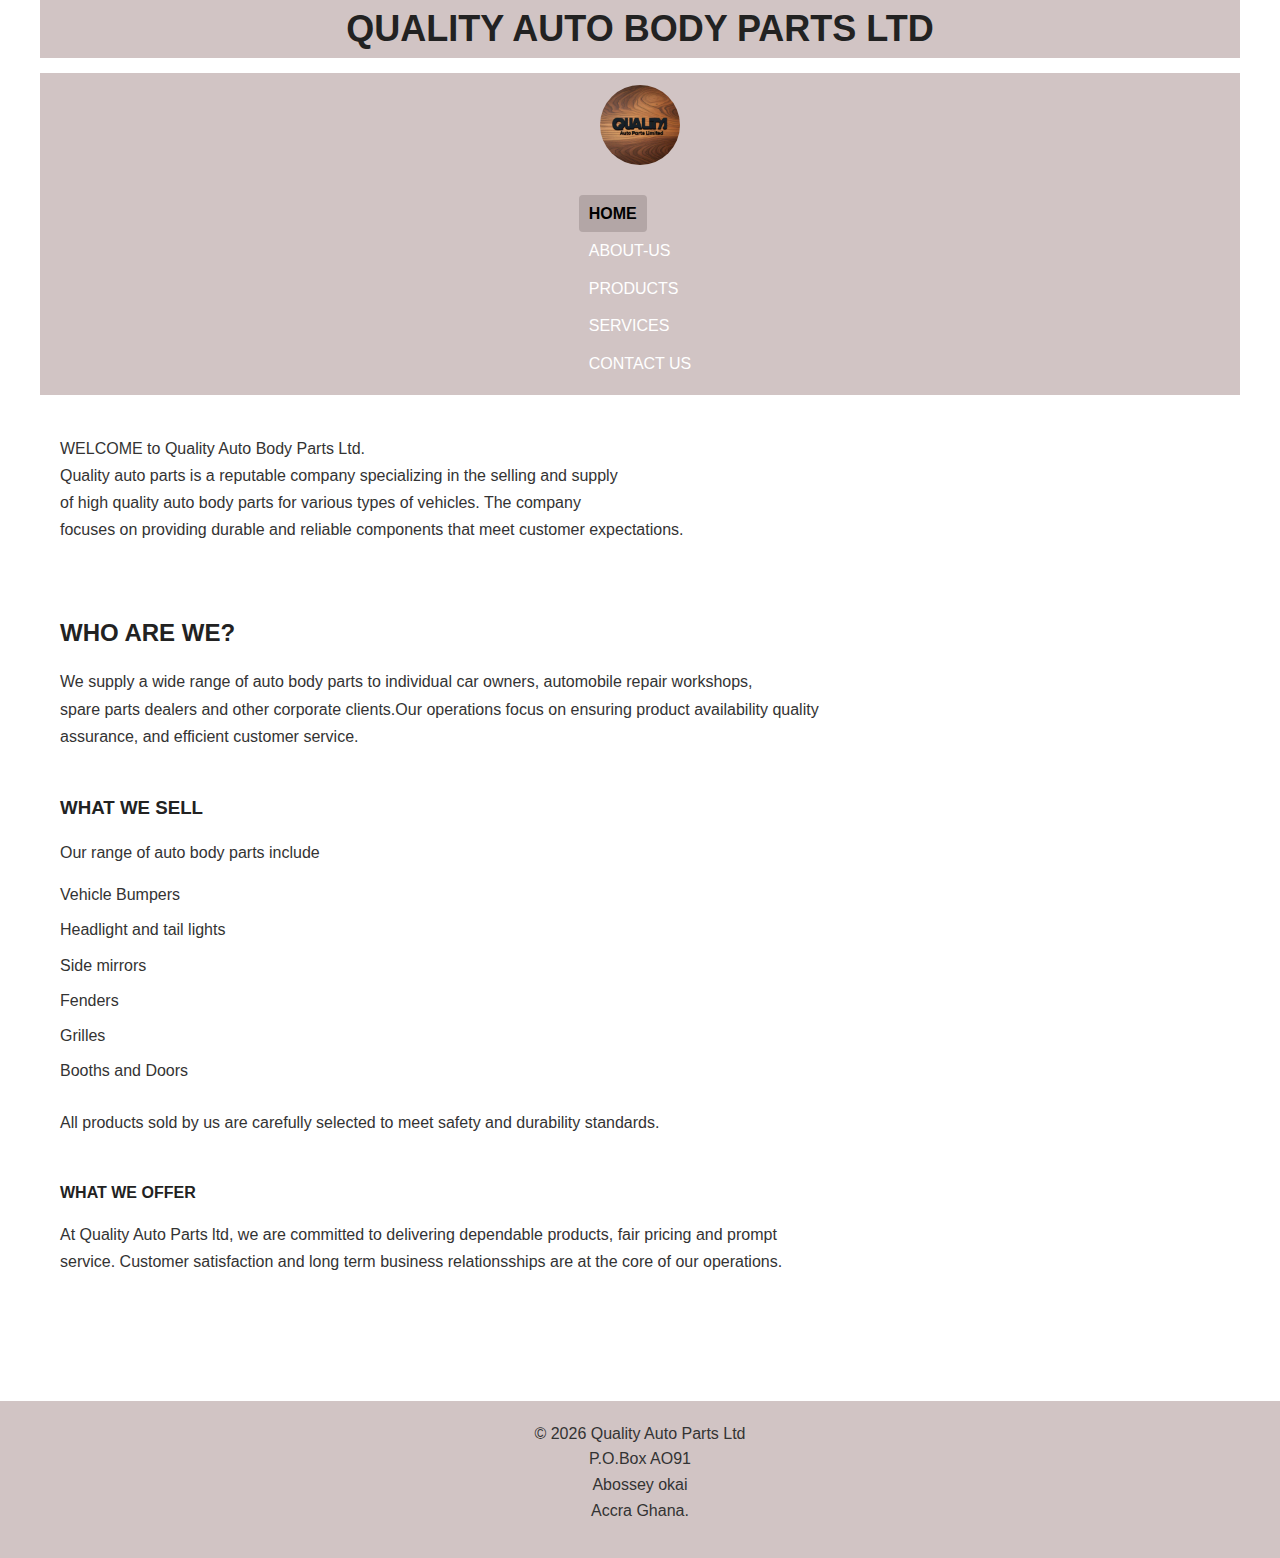
<file: index.html>
<!DOCTYPE html>
<html>
<head>
    <meta charset="UTF-8" />
    <title>Quality Auto Parts</title>
    <link rel="stylesheet" href="web.css">
</head>
<body>
    
  <div class="title">
    <h1><center>QUALITY AUTO BODY PARTS LTD</center></h1>
  </div>

 
    <nav>
        <img src="IMAGES/business logo.jpg" alt="company logo" class="logo">
      <ul>
         <li><a href="index.html" class="active">HOME</a></li> 
         <li><a href="About us.html">ABOUT-US</a></li> 
          <li><a href="products.html">PRODUCTS</a></li>
         <li><a href="sevices.html">SERVICES</a></li>
         <li><a href="contact.html">CONTACT US</a></li>
      </ul>
    </nav>

 <div class="box">
    <p>WELCOME to Quality Auto Body Parts Ltd.
     <br>Quality auto parts is a reputable company specializing in the selling and supply 
     <br> of high quality auto body parts for various types of vehicles. The company
     <br> focuses on providing durable and reliable components that meet customer expectations. 
   </p> 
 
    <br>
    <br>

    <h2><b><a href="About us.html">WHO ARE WE?</a></b></h2>
   <p>We supply a wide range of auto body parts to individual car owners, automobile repair workshops, 
     <br>spare parts dealers and other corporate clients.Our operations focus on ensuring product availability
     quality assurance, and efficient customer service.
   </p>

    <br>
 

   <h3><b><a href="products.html">WHAT WE SELL</a></b></h3>
   <p>Our range of auto body parts include
     <ul>
         <li>Vehicle Bumpers</li>
         <li>Headlight and tail lights</li>
         <li>Side mirrors</li>
         <li>Fenders</li>
         <li>Grilles</li>
         <LI>Booths and Doors</LI>
     </ul>
     
     All products sold by us are carefully selected to meet safety and durability standards.
   </p>
   <br>

   <h4><b><a href="sevices.html">WHAT WE OFFER</a></b></h4>
   <p>
    At Quality Auto Parts ltd, we are committed to delivering dependable products, fair pricing and prompt 
    <br>service. Customer satisfaction and long term business relationsships are at the core of our operations.
   </p>

 </div>

   
 

 <br>
  <footer>
     <p>&copy; 2026 Quality Auto Parts Ltd<br>
     P.O.Box AO91<br>
     Abossey okai<br>
     Accra Ghana.</p>
  </footer>
</body>
</html>
</file>
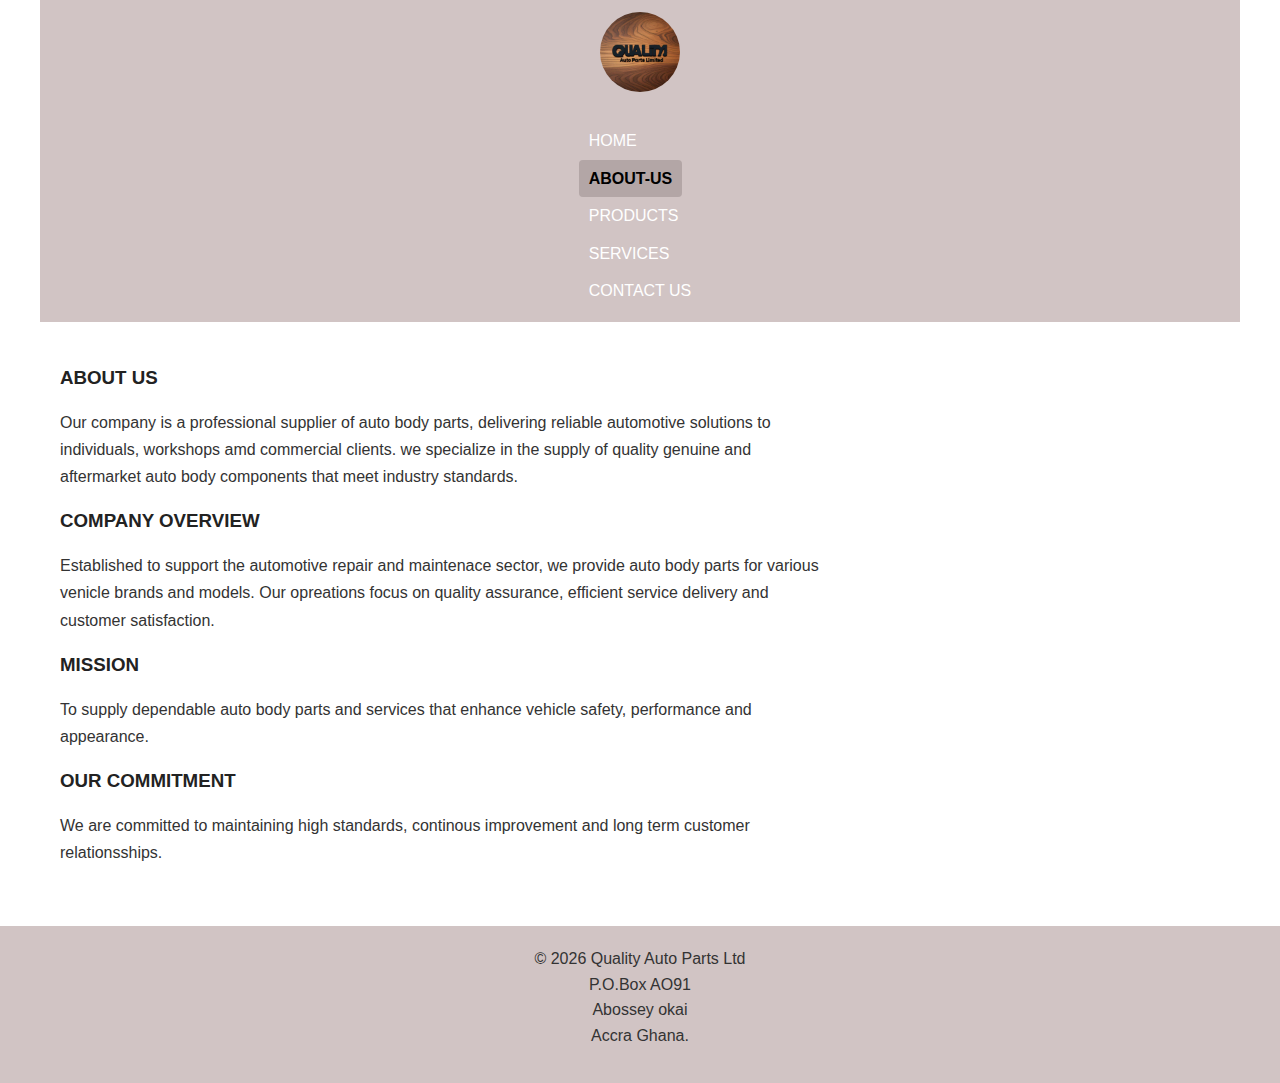
<file: About us.html>
<!DOCTYPE html>
<html>
<head>
    <meta charset="UTF-8" />
    <title>title</title>
    <link rel="stylesheet" href="web.css">
</head>
<body>
    <nav>
        <img src="IMAGES/business logo.jpg" alt="company logo" class="logo">
      <ul>
         <li><a href="index.html">HOME</a></li> 
         <li><a href="About us.html"class="active">ABOUT-US</a></li> 
          <li><a href="products.html">PRODUCTS</a></li>
         <li><a href="sevices.html">SERVICES</a></li>
         <li><a href="contact.html">CONTACT US</a></li>
      </ul>
    </nav>


  <div class="box">
    <h3><b>ABOUT US</b></h3>
    <p>
        Our company is a professional supplier of auto body parts, delivering reliable automotive
        solutions to individuals, workshops amd commercial clients. we specialize in the supply of 
        quality genuine and aftermarket auto body components that meet industry standards.
    </p>

    <h3><b>COMPANY OVERVIEW</b></h3>
    <p>
        Established to support the automotive repair and maintenace sector, we provide auto body parts 
        for various venicle brands and models. Our opreations focus on quality assurance, efficient service 
        delivery and customer satisfaction. 
    </p>

    <h3><b>MISSION</b></h3>
    <P>
        To supply dependable auto body parts and services that enhance vehicle safety, performance and
         appearance.
    </P>

    <h3><b>OUR COMMITMENT</b></h3>
    <P>
        We are committed to maintaining high standards, continous improvement and long term customer 
        relationsships.
    </P>

  </div>

   <footer>
     <p>&copy; 2026 Quality Auto Parts Ltd<br>
     P.O.Box AO91<br>
     Abossey okai<br>
     Accra Ghana.</p>
  </footer>
</body>
</html>
</file>
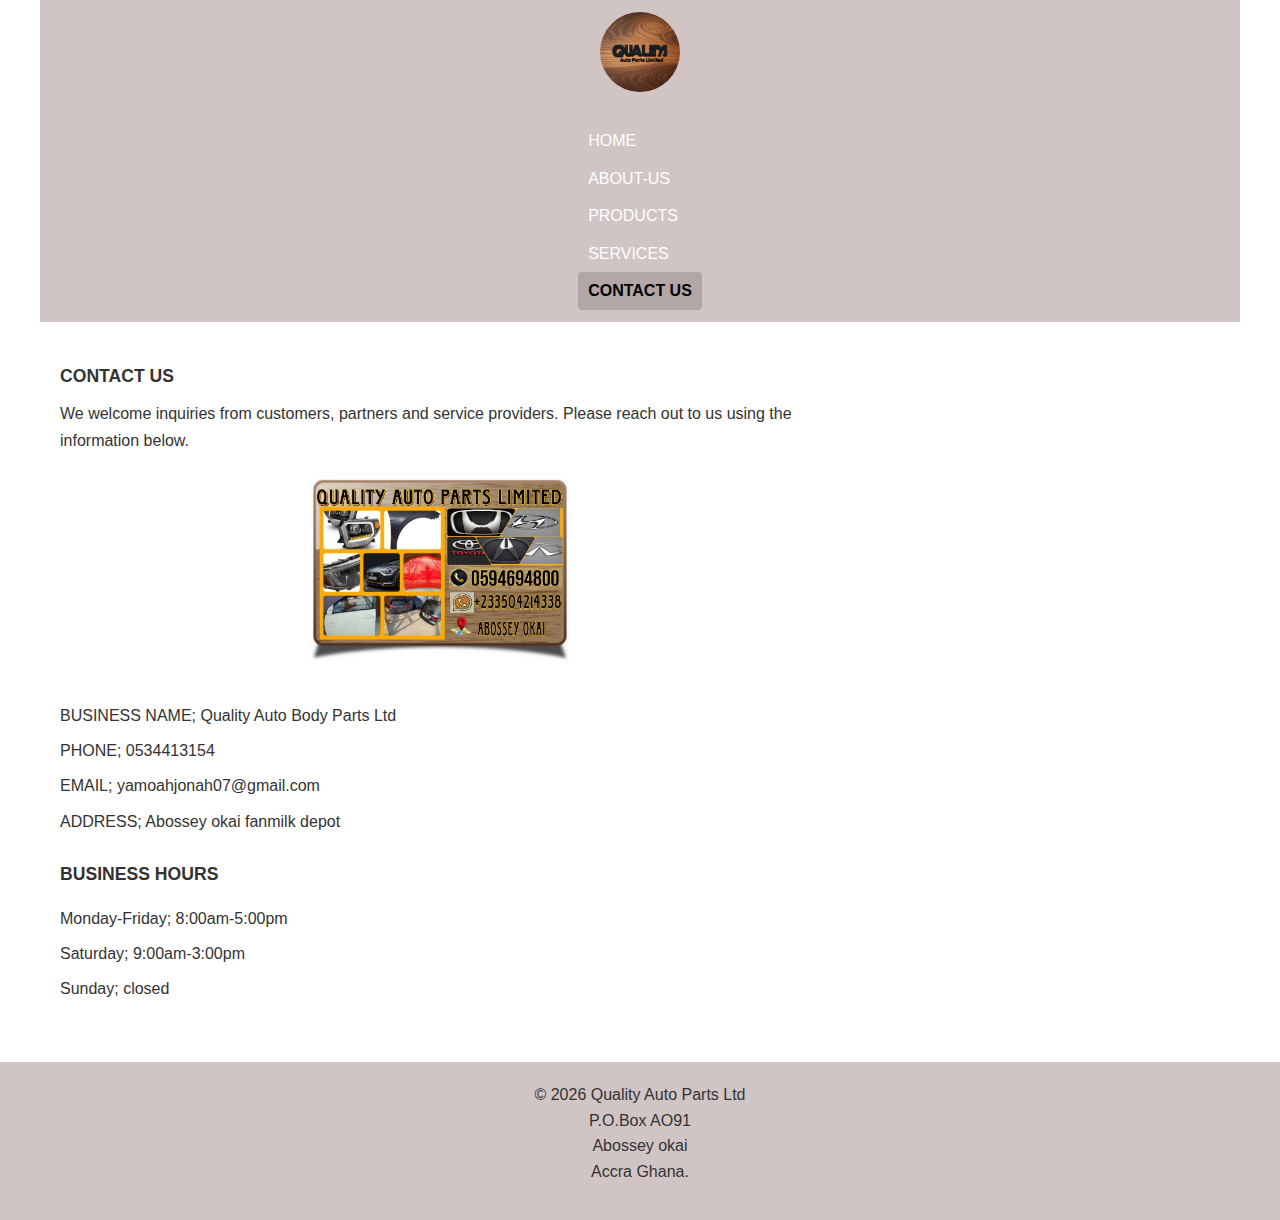
<file: contact.html>
<!DOCTYPE html>
<html>
<head>
    <meta charset="UTF-8" />
    <title>title</title>
    <link rel="stylesheet" href="web.css">
</head>
<body>
    
    <nav>
        <img src="IMAGES/business logo.jpg" alt="company logo" class="logo">
      <ul>
         <li><a href="home.html">HOME</a></li> 
         <li><a href="About us.html">ABOUT-US</a></li> 
          <li><a href="products.html">PRODUCTS</a></li>
         <li><a href="sevices.html">SERVICES</a></li>
         <li><a href="contact.html"class="active">CONTACT US</a></li>
      </ul>
    </nav>


   <div class="box">
     <p>
        <b>
            CONTACT US
        </b>
        We welcome inquiries from customers, partners and service providers. Please reach out to us using the 
        information below.
     </p>

     <img src="IMAGES/business card.jpg" alt="business card">

      <ul>
         <li>BUSINESS NAME; Quality Auto Body Parts Ltd</li>
         <li>PHONE; 0534413154</li>
         <li>EMAIL; yamoahjonah07@gmail.com</li>
         <li>ADDRESS; Abossey okai fanmilk depot</li>
      </ul>

      <p><b>BUSINESS HOURS</b></p>
      <ul>
         <li>Monday-Friday; 8:00am-5:00pm</li>
         <li>Saturday; 9:00am-3:00pm</li>
         <li>Sunday; closed</li>
      </ul>
   </div>

   <footer>
     <p>&copy; 2026 Quality Auto Parts Ltd<br>
     P.O.Box AO91<br>
     Abossey okai<br>
     Accra Ghana.</p>
  </footer>


</body>
</html>
</file>
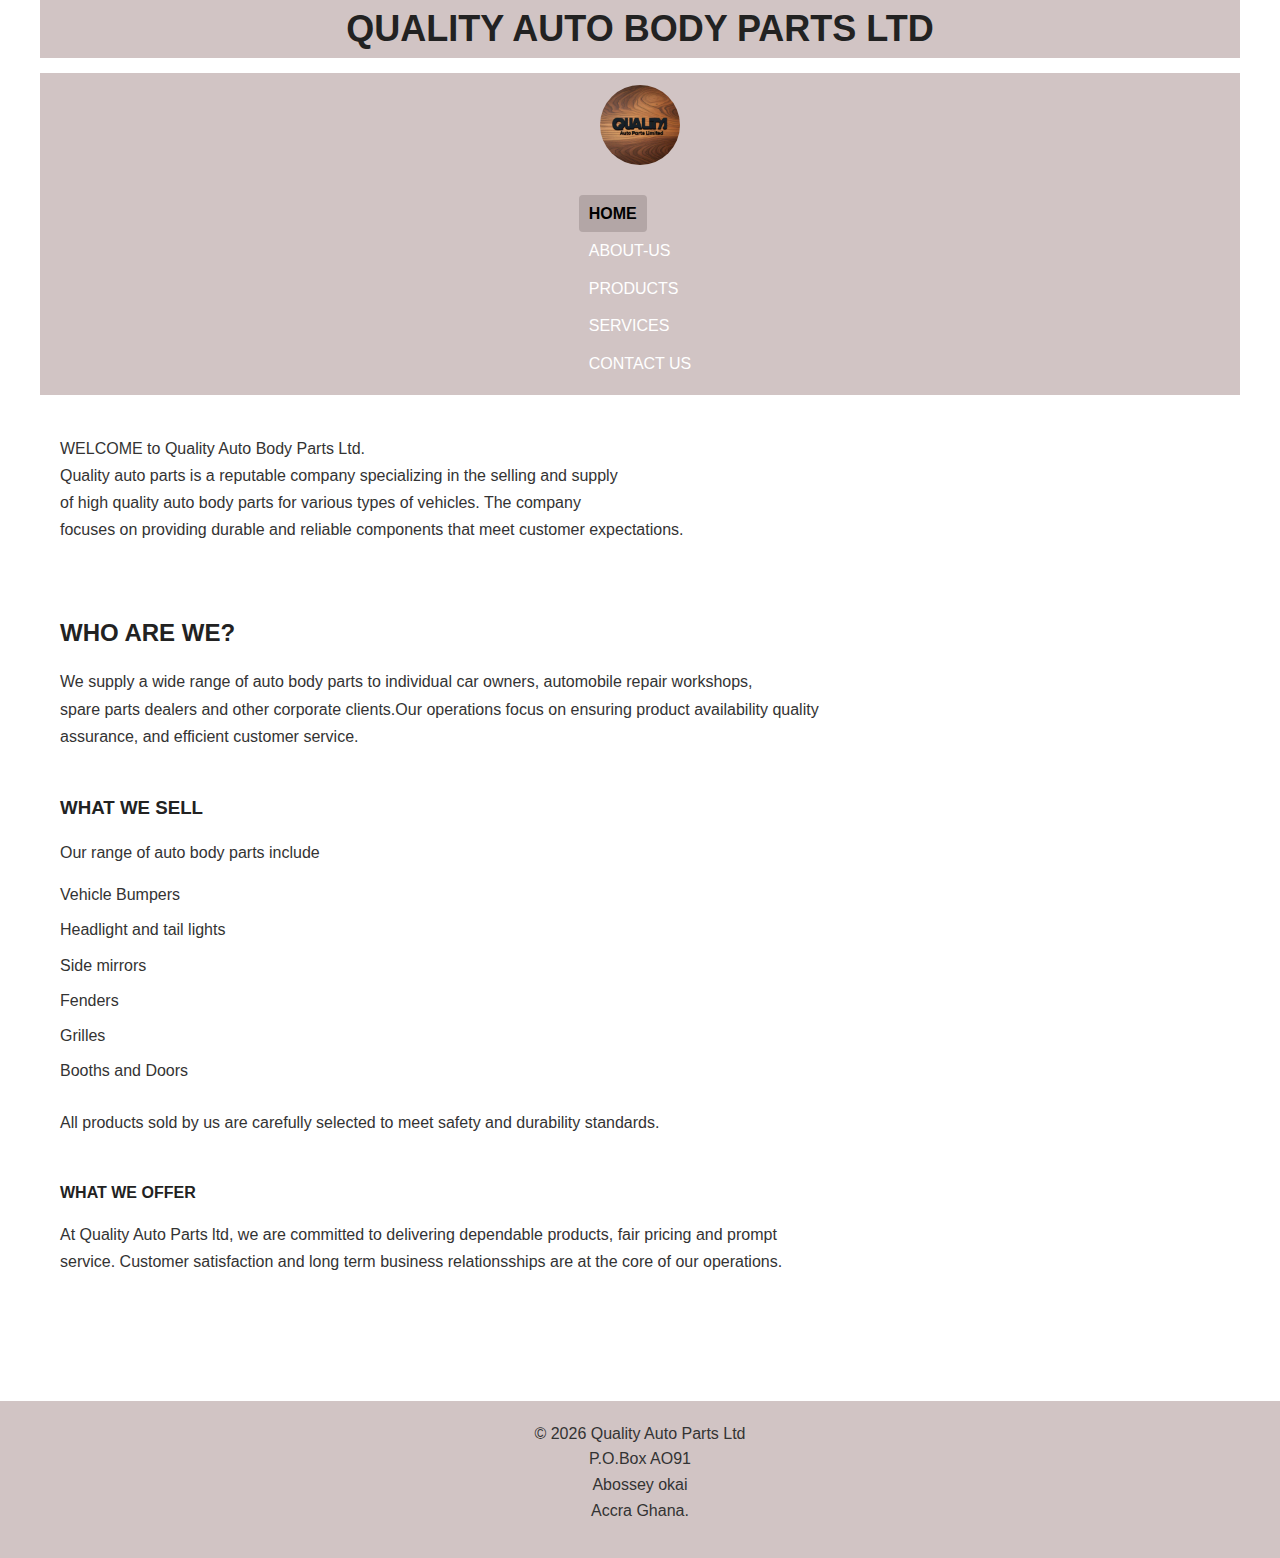
<file: home.html>
<!DOCTYPE html>
<html>
<head>
    <meta charset="UTF-8" />
    <title>Quality Auto Parts</title>
    <link rel="stylesheet" href="web.css">
</head>
<body>
    
  <div class="title">
    <h1><center>QUALITY AUTO BODY PARTS LTD</center></h1>
  </div>

 
    <nav>
        <img src="IMAGES/business logo.jpg" alt="company logo" class="logo">
      <ul>
         <li><a href="home.html" class="active">HOME</a></li> 
         <li><a href="About us.html">ABOUT-US</a></li> 
          <li><a href="products.html">PRODUCTS</a></li>
         <li><a href="sevices.html">SERVICES</a></li>
         <li><a href="contact.html">CONTACT US</a></li>
      </ul>
    </nav>

 <div class="box">
    <p>WELCOME to Quality Auto Body Parts Ltd.
     <br>Quality auto parts is a reputable company specializing in the selling and supply 
     <br> of high quality auto body parts for various types of vehicles. The company
     <br> focuses on providing durable and reliable components that meet customer expectations. 
   </p> 
 
    <br>
    <br>

    <h2><b><a href="About us.html">WHO ARE WE?</a></b></h2>
   <p>We supply a wide range of auto body parts to individual car owners, automobile repair workshops, 
     <br>spare parts dealers and other corporate clients.Our operations focus on ensuring product availability
     quality assurance, and efficient customer service.
   </p>

    <br>
 

   <h3><b><a href="products.html">WHAT WE SELL</a></b></h3>
   <p>Our range of auto body parts include
     <ul>
         <li>Vehicle Bumpers</li>
         <li>Headlight and tail lights</li>
         <li>Side mirrors</li>
         <li>Fenders</li>
         <li>Grilles</li>
         <LI>Booths and Doors</LI>
     </ul>
     
     All products sold by us are carefully selected to meet safety and durability standards.
   </p>
   <br>

   <h4><b><a href="sevices.html">WHAT WE OFFER</a></b></h4>
   <p>
    At Quality Auto Parts ltd, we are committed to delivering dependable products, fair pricing and prompt 
    <br>service. Customer satisfaction and long term business relationsships are at the core of our operations.
   </p>

 </div>

   
 

 <br>
  <footer>
     <p>&copy; 2026 Quality Auto Parts Ltd<br>
     P.O.Box AO91<br>
     Abossey okai<br>
     Accra Ghana.</p>
  </footer>
</body>
</html>
</file>
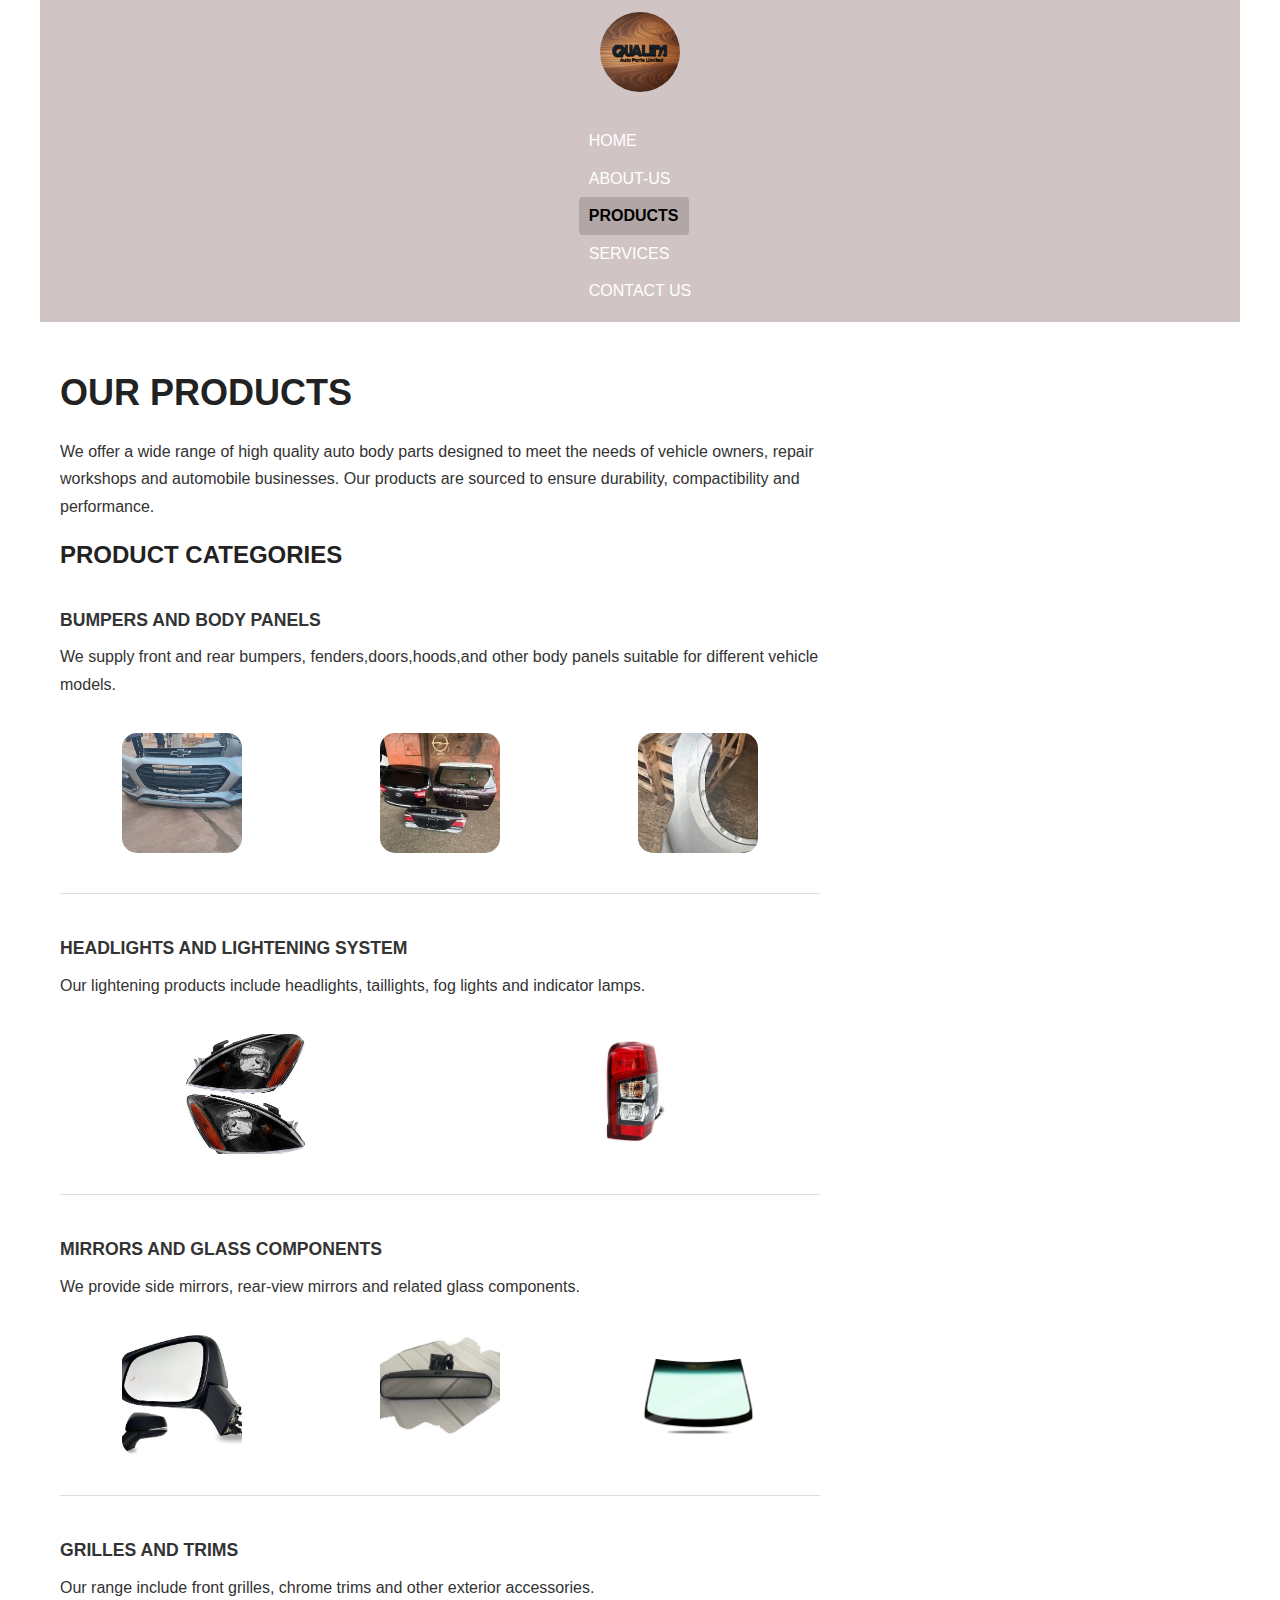
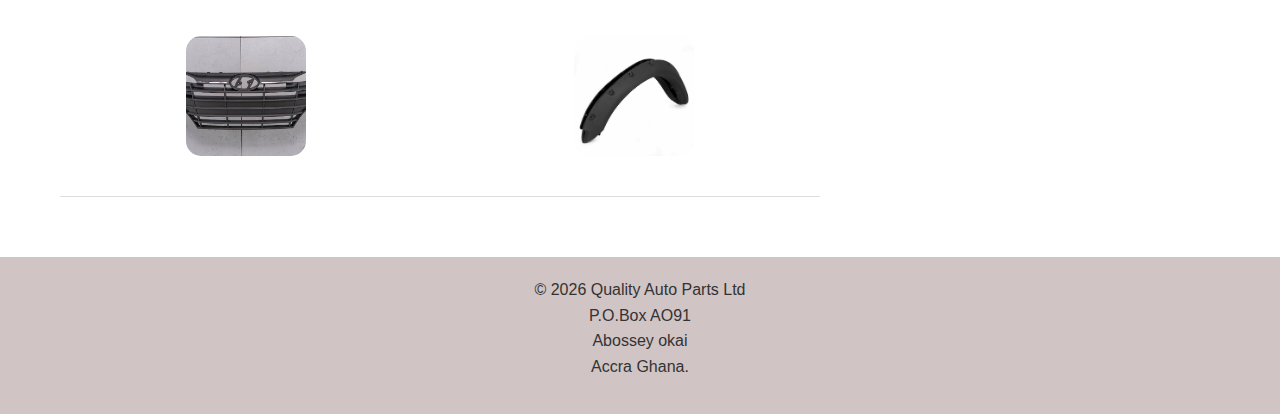
<file: products.html>
<!DOCTYPE html>
<html>
<head>
    <meta charset="UTF-8" />
    <title>title</title>
    <link rel="stylesheet" href="web.css">
</head>
<body>
    <nav>
        <img src="IMAGES/business logo.jpg" alt="company logo" class="logo">
      <ul>
         <li><a href="index.html">HOME</a></li> 
         <li><a href="About us.html">ABOUT-US</a></li> 
          <li><a href="products.html"class="active">PRODUCTS</a></li>
         <li><a href="sevices.html">SERVICES</a></li>
         <li><a href="contact.html">CONTACT US</a></li>
      </ul>
    </nav>


 <div class="box">
    <h1><b>OUR PRODUCTS</b></h1>
    <P>
        We offer a wide range of high quality auto body parts designed to meet the needs of vehicle owners, repair 
        workshops and automobile businesses. Our products are sourced to ensure durability, compactibility and 
        performance.
    </P>

    <h2>
        <b>
            PRODUCT CATEGORIES
        </b>
    </h2>

    <div class="products">

      <div class="product-description">
          <p>
         <b>BUMPERS AND BODY PANELS</b>
         We supply front and rear bumpers, fenders,doors,hoods,and other body panels suitable for different vehicle 
         models.
         </p>

           <div class="product-image">
             <img src="IMAGES/f2.jpg" alt="bumper img">
             <img src="IMAGES/booth.jpg" alt="booth img">
             <img src="IMAGES/fender.jpg" alt="fender img">
           </div>
       </div>
   


        <div class="product-description">
            <p>
               <b>HEADLIGHTS AND LIGHTENING SYSTEM</b>
             Our lightening products include headlights, taillights, fog lights and indicator
            lamps.
           </p>
          
          <div class="product-image">
             <img src="IMAGES/headlight.jpeg" alt="headlight img">
             <img src="IMAGES/tailight.jpeg" alt="tail-light img">
          </div>
        </div>



      <div class="product-description">
          <p>
             <b>MIRRORS AND GLASS COMPONENTS</b>
             We provide side mirrors, rear-view mirrors and related glass components.
          </p>

          <div class="product-image">
             <img src="IMAGES/side mirror.jpeg" alt="side mirror img">
              <img src="IMAGES/rear-view mirror.jpeg" alt="rear view mirror img">
             <img src="IMAGES/windscreen.jpeg" alt="windscreen img">
          </div>
      </div>



      <div class="product-description">
            <p>
              <b>GRILLES AND TRIMS</b>
              Our range include front grilles, chrome trims and other exterior accessories. 
           </p>

           <div class="product-image">
             <img src="IMAGES/grille.jpeg" alt="front grille img">
             <img src="IMAGES/mouldings.jpeg" alt="moulding img">
           </div>
      </div>

    </div>

 </div>

   <footer>
     <p>&copy; 2026 Quality Auto Parts Ltd<br>
     P.O.Box AO91<br>
     Abossey okai<br>
     Accra Ghana.</p>
  </footer>

</body>
</html>
</file>
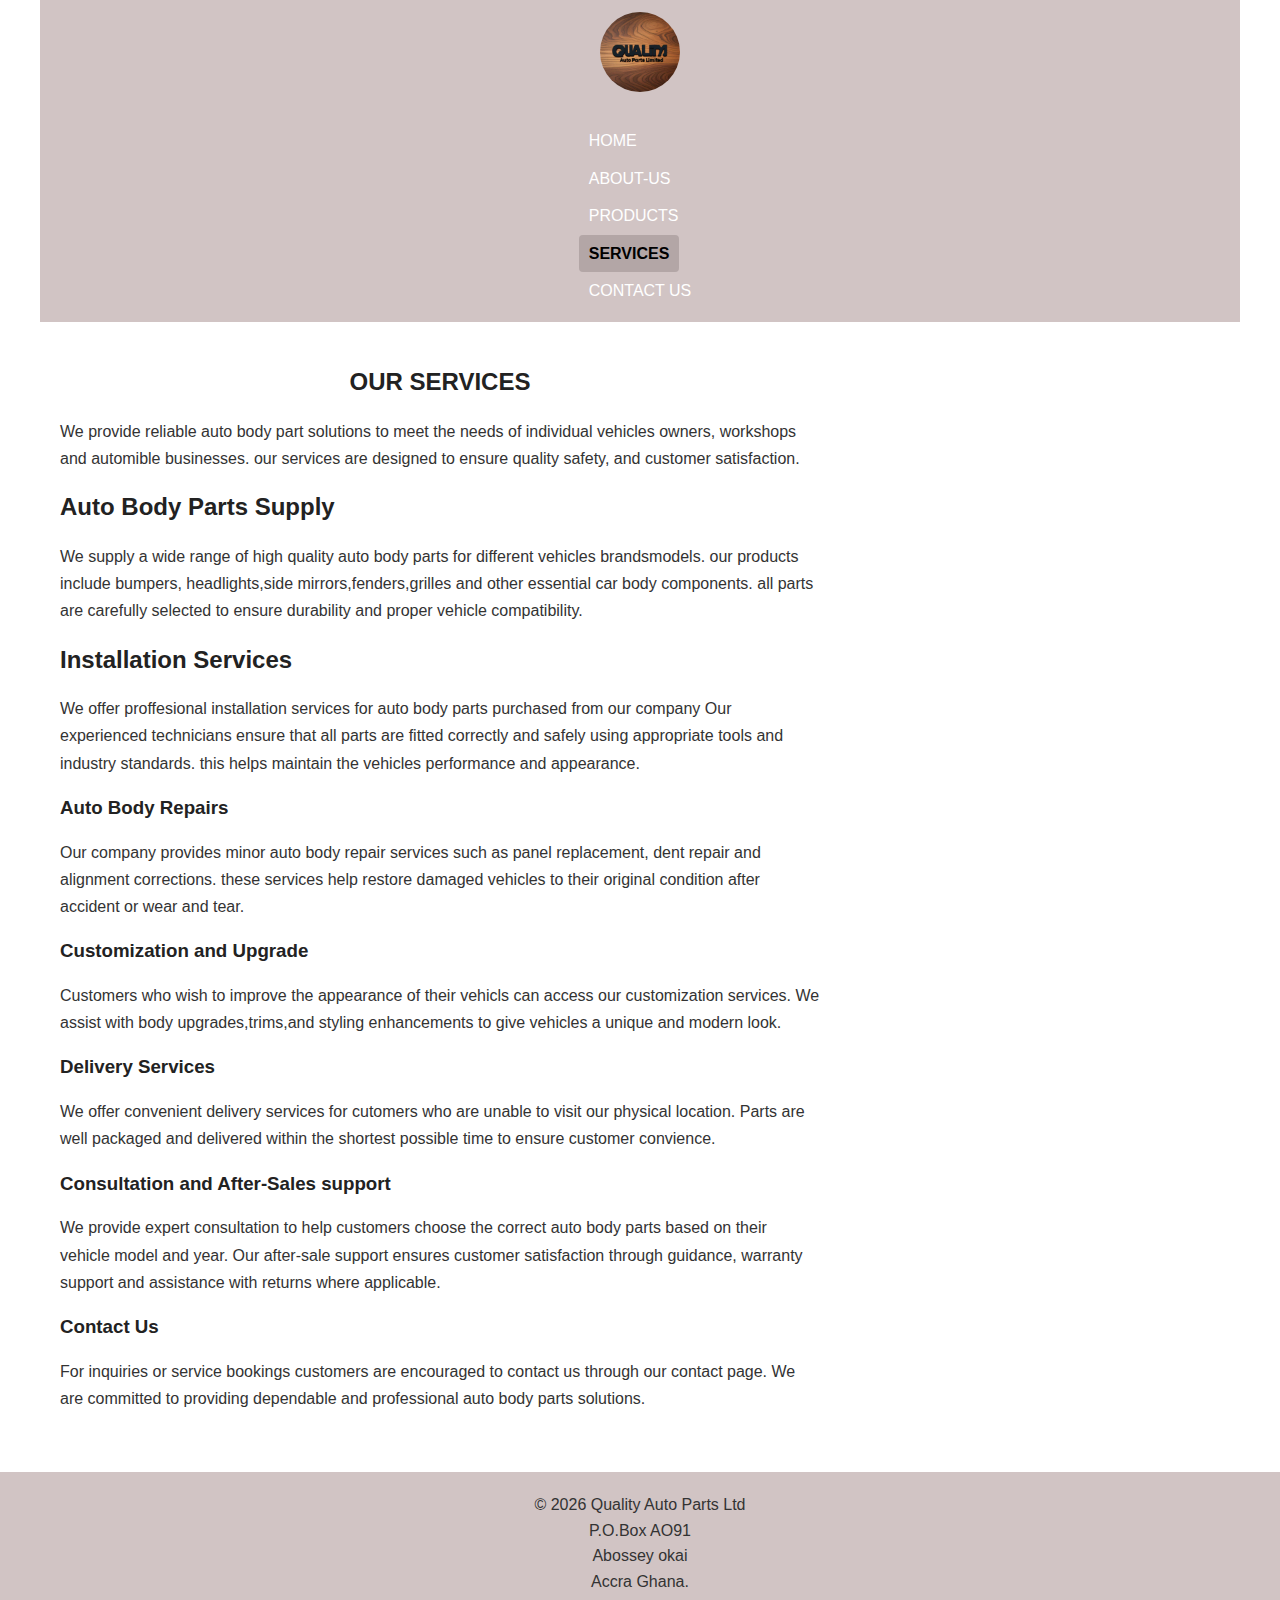
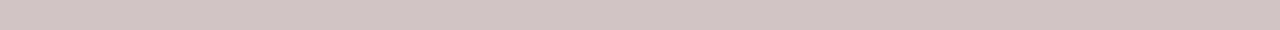
<file: sevices.html>
<!DOCTYPE html>
<html>
<head>
    <meta charset="UTF-8" />
    <title>title</title>
    <link rel="stylesheet" href="web.css">
</head>
<body>
    <nav>
        <img src="IMAGES/business logo.jpg" alt="company logo" class="logo">
      <ul>
         <li><a href="home.html">HOME</a></li> 
         <li><a href="About us.html">ABOUT-US</a></li> 
          <li><a href="products.html">PRODUCTS</a></li>
         <li><a href="sevices.html"class="active">SERVICES</a></li>
         <li><a href="contact.html">CONTACT US</a></li>
      </ul>
    </nav>

    
   <div class="box">
    <center><h2><b>OUR SERVICES</b></h2></center>
    <p>We provide reliable auto body part solutions to meet the needs of individual vehicles
        owners, workshops and automible businesses. our services are designed to ensure quality
        safety, and customer satisfaction.
    </p>

    <h2><b>Auto Body Parts Supply</b></h2>
    <p>
        We supply a wide range of high quality auto body parts for different vehicles
        brandsmodels. our products include bumpers, headlights,side mirrors,fenders,grilles and other
        essential car body components. all parts are carefully selected to ensure durability and proper
        vehicle compatibility.
    </p>

    <h2><b>Installation Services</b></h2>
    <p>
        We offer proffesional installation services for auto body parts purchased from our company
        Our experienced technicians ensure that all parts are fitted correctly and safely using appropriate
        tools and industry standards. this helps maintain the vehicles performance and appearance.
    </p>

    <h3><b>Auto Body Repairs</b></h3>
    <p>
        Our company provides minor auto body repair services such as panel replacement,
        dent repair and alignment corrections. these services help restore damaged vehicles to 
        their original condition after accident or wear and tear.
    </p>

    <h3><b>Customization and Upgrade</b></h3>
    <p>
        Customers who wish to improve the appearance of their vehicls can access our customization 
        services. We assist with body upgrades,trims,and styling enhancements to give vehicles a unique
        and modern look.
    </p>

    <h3><b>Delivery Services</b></h3>
    <p>
        We offer convenient delivery services for cutomers who are unable to visit our physical 
        location. Parts are well packaged and delivered within the shortest possible time to ensure 
        customer convience.
    </p>

    <h3><b>Consultation and After-Sales support</b></h3>
    <p>
        We provide expert consultation to help customers choose the correct auto body
        parts based on their vehicle model and year. Our after-sale support ensures customer satisfaction
        through guidance, warranty support and assistance with returns where applicable.
    </p>

    <h3><b>Contact Us</b></h3>
    <p>
        For inquiries or service bookings customers are encouraged to contact us through our contact page.
        We are committed to providing dependable and professional auto body parts solutions. 
    </p>
   </div>

   <footer>
     <p>&copy; 2026 Quality Auto Parts Ltd<br>
     P.O.Box AO91<br>
     Abossey okai<br>
     Accra Ghana.</p>
  </footer>
</body>
</html>
</file>
<file: web.css>
/* OVERALL SETTINGS */
*{
    margin: 0;
    padding: 0;
    box-sizing: border-box;
}

/* OVERALL BODY */
body{
    font-family: Arial, Helvetica, sans-serif;
    color: #333;
    line-height: 1.6;
}

/* HEADINGS */
h1,h2,h3,h4,h5,h6{
    margin-bottom: 15px;
    color: #222;
}

/* PARAGRAPHS */
p{
    margin-bottom: 15px;
}

/* LINKS */
a{
    text-decoration: none;
    color: inherit;
}

/* IMAGES */
img{
    max-width: 100%;
    height: auto;
    display: block;
}

/* NAVIGATION BAR */
nav{
    background-color: #d1c4c4;
    padding: 12px 20px;
    max-width: 1200px;
    margin:0 auto;
    display: flex;
    align-items: center;
    flex-direction: column;
    gap: 30px;
}

nav ul li{
    display: flex;
    gap: 24px;
    list-style: none;
    color: #fff;
    margin: 0;
    padding: 0;
}

nav ul li a{
    color: #fff;
    text-decoration: none;
    font-weight: 500;
    padding: 6px 10px;
    border-radius: 4px;
    transition: background 0.3s ease, color 0.3s ease;
}

nav ul li a.active{
    background-color: #b3a6a6;
    color: #000;
    font-weight: 600;
}

nav ul li a:hover{
    color: #c62828;
}

/* LOGO */
.logo{
    width: 300px;
    height: 300px;
    border-radius: 50%;
    object-fit: cover;
    display: block;
    
}

/* BOX */
.box{
    max-width: 900px;
    margin: 40px auto;
    background-color: transparent;
    padding: 0 20px;
}

/* PRODUCTS SECTION*/
.products{
    display: flex;
    flex-direction: column;
    gap: 40px;
    margin-top: 30px;
}

.product-description p{
    margin-bottom: 15px;
    line-height: 1.7;
}

.product-image{
    display: flex;
    gap: 15px;
    flex-wrap: nowrap;
    overflow-x: auto;
    align-items: center;
}

.product-image img{
    width: 120px;
    height: 120px;
    object-fit: cover;
    border-radius: 15px;
}

.product-description{
    padding-bottom: 20px;
    border-bottom: 1px solid #ddd;
}

/* CONTACT PAGE */
.box{
    max-width: 800px;
    margin: 40px;
    line-height: 1.7;
}

.box img{
    display: block;
    max-width: 300px;
    margin: 20px auto;
    border-radius: 15px;
}

.box ul{
    list-style: none;
    padding-left: 0;
    margin-bottom: 25px;
}

.box ul li{
    margin-bottom: 8px;
}

.box p b{
    display: block;
    margin-bottom: 8px;
    font-size: 1.1rem;
}

footer{
    background-color: #d1c4c4;
    padding: 20px 0;
    text-align: center;
    margin-top: 60px;
   
}

.title{
    background-color: #d1c4c4;
    font-display: block;
    color: white;
    gap: 30px;
    margin:0 auto;
    max-width: 1200px;
}

/* MEDIA QUERIES */
/*MEDIUM SCREEN */
@media screen and (min-width: 769px) and (max-width: 1024px){
    .logo{
        width: 70px;
        height: 70px;
    }

    nav ul li a{
        flex-direction: row;
        gap: 18px;
    }

    h1{
        font-size: 32px;
    }
}

/* LARGE SCREEN */
@media screen and (min-width: 1025px){
    .logo{
        width: 80px;
        height: 80px;
    }

    nav ul li a{
        flex-direction: row;
        gap: 24px;
    }

    h1{
        font-size: 36px;
    }
}
</file>
